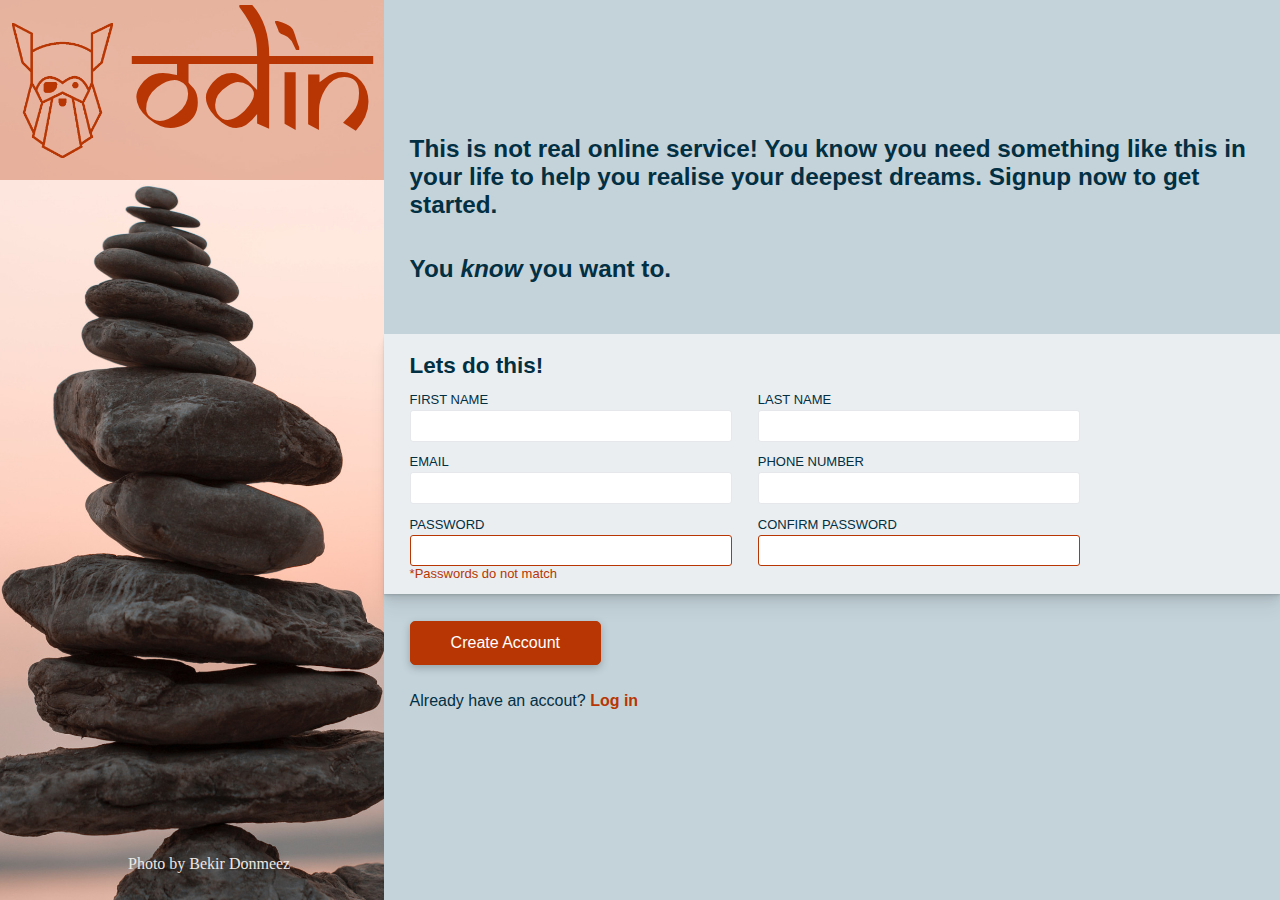
<file: index.html>
<!DOCTYPE html>
<html lang="en">
<head>
    <meta charset="UTF-8">
    <meta http-equiv="X-UA-Compatible" content="IE=edge">
    <meta name="viewport" content="width=device-width, initial-scale=1.0">
    <link rel="stylesheet" href="style.css">
    <title>Sign Up Form</title>
</head>
<body>
<div class="container">
    <div class="col1">
        <div class="logo">
            <img src="img/odin-lined.png" alt="Odin">
            <p>Odin</p>
        </div>
        <p class="copyright">Photo by <a href="https://unsplash.com/@bekirdonmeez">Bekir Donmeez</a> </p>
    </div>
    <div class="col2">
        <div class="textArea">
            <p>This is not real online service! You know you need something like this in your life to help you realise your deepest dreams. Signup now to get started. </p>
            <p>You <em>know</em> you want to.</p>
        </div>
        <form action="#" class="form">
            <div class="textInput">
                <p>Lets do this!</p>
                <div class="input" >
                    <label for="firstName">First Name</label>
                    <input type="text" name="firstName" id="firstName">
                </div>
                <div class="input">
                    <label for="lastName">Last Name</label>
                    <input type="text" name="lastName" id="lastName">
                </div>
                <div class="input">
                    <label for="email">Email</label>
                    <input type="email" name="email" id="email">
                </div>
                <div class="input">
                    <label for="phoneNum">Phone Number</label>
                    <input type="tel" name="phoneNum" id="phoneNum" pattern="[+][0-9]{12}">
                </div>
                <div class="input">
                    <label for="pwd">Password</label>
                    <input type="password" name="pwd" id="pwd" min="8">
                    <span>*Passwords do not match</span>
                </div>
                <div class="input">
                    <label for="cnfpwd">Confirm Password</label>
                    <input type="password" class="error" name="cnfpwd" id="cnfpwd" min="8" >
                
                </div>
            </div>
            <input type="submit" name="submit" id="submit" value="Create Account">
        </form>
        <div class="logIn">
            <p>Already have an accout? <a href="login.html">Log in</a></p>
        </div>
    </div>
</div>   
</body>
</html>



   
        
        
    </div>               
</form>
</file>
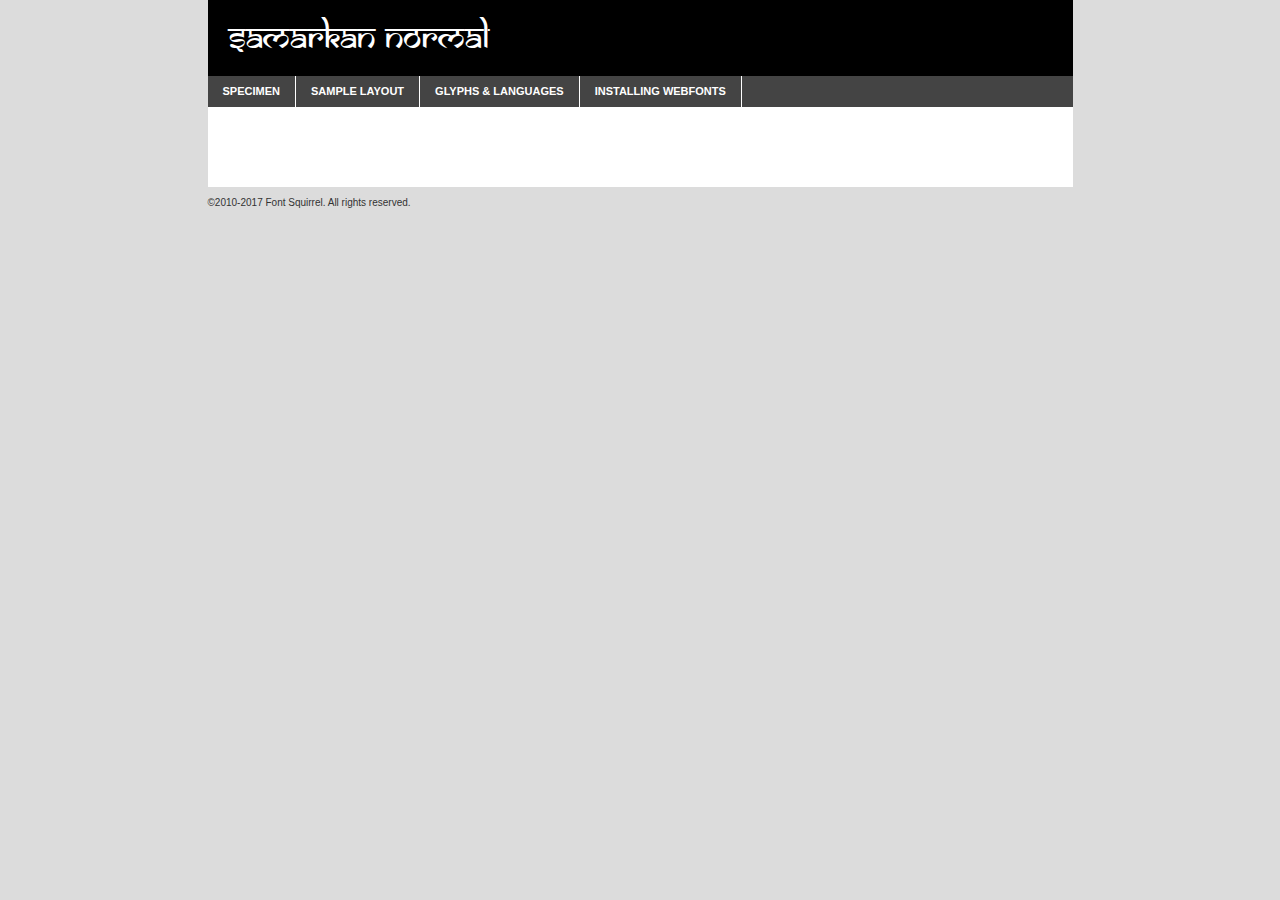
<file: font/saman___-demo.html>
<!DOCTYPE html PUBLIC "-//W3C//DTD XHTML 1.0 Transitional//EN"
        "http://www.w3.org/TR/xhtml1/DTD/xhtml1-transitional.dtd">

<html xmlns="http://www.w3.org/1999/xhtml" xml:lang="en" lang="en">
<head>
    <meta http-equiv="Content-Type" content="text/html; charset=utf-8"/>
    <script src="http://ajax.googleapis.com/ajax/libs/jquery/1.7.2/jquery.min.js" type="text/javascript" charset="utf-8"></script>
    <script type="text/javascript">
		(function($) {
			$.fn.easyTabs = function(option) {
				var param = jQuery.extend({ fadeSpeed: 'fast', defaultContent: 1, activeClass: 'active' }, option);
				$(this).each(function() {
					var thisId = '#' + this.id;
					if ( param.defaultContent == '' )
					{
						param.defaultContent = 1;
					}
					if ( typeof param.defaultContent == 'number' )
					{
						var defaultTab = $(thisId + ' .tabs li:eq(' + (param.defaultContent - 1) + ') a').attr('href').substr(1);
					}
					else
					{
						var defaultTab = param.defaultContent;
					}
					$(thisId + ' .tabs li a').each(function() {
						var tabToHide = $(this).attr('href').substr(1);
						$('#' + tabToHide).addClass('easytabs-tab-content');
					});
					hideAll();
					changeContent(defaultTab);

					function hideAll() {$(thisId + ' .easytabs-tab-content').hide();}

					function changeContent(tabId)
					{
						hideAll();
						$(thisId + ' .tabs li').removeClass(param.activeClass);
						$(thisId + ' .tabs li a[href=#' + tabId + ']').closest('li').addClass(param.activeClass);
						if ( param.fadeSpeed != 'none' )
						{
							$(thisId + ' #' + tabId).fadeIn(param.fadeSpeed);
						}
						else
						{
							$(thisId + ' #' + tabId).show();
						}
					}

					$(thisId + ' .tabs li').click(function() {
						var tabId = $(this).find('a').attr('href').substr(1);
						changeContent(tabId);
						return false;
					});
				});
			}
		})(jQuery);
    </script>
    <link rel="stylesheet" href="specimen_files/specimen_stylesheet.css" type="text/css" charset="utf-8"/>
    <link rel="stylesheet" href="stylesheet.css" type="text/css" charset="utf-8"/>

    <style type="text/css">
        		body {
			font-family: 'samarkan_____normal';
        		}

            </style>

    <title>Samarkan      Normal Specimen</title>


    <script type="text/javascript" charset="utf-8">
		$(document).ready(function() {
			$('#container').easyTabs({ defaultContent: 1 });
		});
    </script>
</head>

<body>
<div id="container">
    <div id="header">
		Samarkan      Normal    </div>
    <ul class="tabs">
        <li><a href="#specimen">Specimen</a></li>
        <li><a href="#layout">Sample Layout</a></li>
		        <li><a href="#glyphs">Glyphs &amp; Languages</a></li>
        <li><a href="#installing">Installing Webfonts</a></li>

    </ul>

    <div id="main_content">


        <div id="specimen">

            <div class="section">
                <div class="grid12 firstcol">
                    <div class="huge">AaBb</div>
                </div>
            </div>

            <div class="section">
                <div class="glyph_range">A&#x200B;B&#x200b;C&#x200b;D&#x200b;E&#x200b;F&#x200b;G&#x200b;H&#x200b;I&#x200b;J&#x200b;K&#x200b;L&#x200b;M&#x200b;N&#x200b;O&#x200b;P&#x200b;Q&#x200b;R&#x200b;S&#x200b;T&#x200b;U&#x200b;V&#x200b;W&#x200b;X&#x200b;Y&#x200b;Z&#x200b;a&#x200b;b&#x200b;c&#x200b;d&#x200b;e&#x200b;f&#x200b;g&#x200b;h&#x200b;i&#x200b;j&#x200b;k&#x200b;l&#x200b;m&#x200b;n&#x200b;o&#x200b;p&#x200b;q&#x200b;r&#x200b;s&#x200b;t&#x200b;u&#x200b;v&#x200b;w&#x200b;x&#x200b;y&#x200b;z&#x200b;1&#x200b;2&#x200b;3&#x200b;4&#x200b;5&#x200b;6&#x200b;7&#x200b;8&#x200b;9&#x200b;0&#x200b;&amp;&#x200b;.&#x200b;,&#x200b;?&#x200b;!&#x200b;&#64;&#x200b;(&#x200b;)&#x200b;#&#x200b;$&#x200b;%&#x200b;*&#x200b;+&#x200b;-&#x200b;=&#x200b;:&#x200b;;</div>
            </div>
            <div class="section">
                <div class="grid12 firstcol">
                    <table class="sample_table">
                        <tr>
                            <td>10</td>
                            <td class="size10">abcdefghijklmnopqrstuvwxyzABCDEFGHIJKLMNOPQRSTUVWXYZ0123456789abcdefghijklmnopqrstuvwxyzABCDEFGHIJKLMNOPQRSTUVWXYZ0123456789abcdefghijklmnopqrstuvwxyzABCDEFGHIJKLMNOPQRSTUVWXYZ</td>
                        </tr>
                        <tr>
                            <td>11</td>
                            <td class="size11">abcdefghijklmnopqrstuvwxyzABCDEFGHIJKLMNOPQRSTUVWXYZ0123456789abcdefghijklmnopqrstuvwxyzABCDEFGHIJKLMNOPQRSTUVWXYZ0123456789abcdefghijklmnopqrstuvwxyzABCDEFGHIJKLMNOPQRSTUVWXYZ</td>
                        </tr>
                        <tr>
                            <td>12</td>
                            <td class="size12">abcdefghijklmnopqrstuvwxyzABCDEFGHIJKLMNOPQRSTUVWXYZ0123456789abcdefghijklmnopqrstuvwxyzABCDEFGHIJKLMNOPQRSTUVWXYZ0123456789abcdefghijklmnopqrstuvwxyzABCDEFGHIJKLMNOPQRSTUVWXYZ</td>
                        </tr>
                        <tr>
                            <td>13</td>
                            <td class="size13">abcdefghijklmnopqrstuvwxyzABCDEFGHIJKLMNOPQRSTUVWXYZ0123456789abcdefghijklmnopqrstuvwxyzABCDEFGHIJKLMNOPQRSTUVWXYZ0123456789abcdefghijklmnopqrstuvwxyzABCDEFGHIJKLMNOPQRSTUVWXYZ</td>
                        </tr>
                        <tr>
                            <td>14</td>
                            <td class="size14">abcdefghijklmnopqrstuvwxyzABCDEFGHIJKLMNOPQRSTUVWXYZ0123456789abcdefghijklmnopqrstuvwxyzABCDEFGHIJKLMNOPQRSTUVWXYZ0123456789abcdefghijklmnopqrstuvwxyzABCDEFGHIJKLMNOPQRSTUVWXYZ</td>
                        </tr>
                        <tr>
                            <td>16</td>
                            <td class="size16">abcdefghijklmnopqrstuvwxyzABCDEFGHIJKLMNOPQRSTUVWXYZ0123456789abcdefghijklmnopqrstuvwxyzABCDEFGHIJKLMNOPQRSTUVWXYZ</td>
                        </tr>
                        <tr>
                            <td>18</td>
                            <td class="size18">abcdefghijklmnopqrstuvwxyzABCDEFGHIJKLMNOPQRSTUVWXYZ0123456789abcdefghijklmnopqrstuvwxyzABCDEFGHIJKLMNOPQRSTUVWXYZ</td>
                        </tr>
                        <tr>
                            <td>20</td>
                            <td class="size20">abcdefghijklmnopqrstuvwxyzABCDEFGHIJKLMNOPQRSTUVWXYZ0123456789abcdefghijklmnopqrstuvwxyzABCDEFGHIJKLMNOPQRSTUVWXYZ</td>
                        </tr>
                        <tr>
                            <td>24</td>
                            <td class="size24">abcdefghijklmnopqrstuvwxyzABCDEFGHIJKLMNOPQRSTUVWXYZ0123456789abcdefghijklmnopqrstuvwxyzABCDEFGHIJKLMNOPQRSTUVWXYZ</td>
                        </tr>
                        <tr>
                            <td>30</td>
                            <td class="size30">abcdefghijklmnopqrstuvwxyzABCDEFGHIJKLMNOPQRSTUVWXYZ0123456789abcdefghijklmnopqrstuvwxyzABCDEFGHIJKLMNOPQRSTUVWXYZ</td>
                        </tr>
                        <tr>
                            <td>36</td>
                            <td class="size36">abcdefghijklmnopqrstuvwxyzABCDEFGHIJKLMNOPQRSTUVWXYZ0123456789abcdefghijklmnopqrstuvwxyzABCDEFGHIJKLMNOPQRSTUVWXYZ</td>
                        </tr>
                        <tr>
                            <td>48</td>
                            <td class="size48">abcdefghijklmnopqrstuvwxyzABCDEFGHIJKLMNOPQRSTUVWXYZ0123456789abcdefghijklmnopqrstuvwxyzABCDEFGHIJKLMNOPQRSTUVWXYZ</td>
                        </tr>
                        <tr>
                            <td>60</td>
                            <td class="size60">abcdefghijklmnopqrstuvwxyzABCDEFGHIJKLMNOPQRSTUVWXYZ0123456789abcdefghijklmnopqrstuvwxyzABCDEFGHIJKLMNOPQRSTUVWXYZ</td>
                        </tr>
                        <tr>
                            <td>72</td>
                            <td class="size72">abcdefghijklmnopqrstuvwxyzABCDEFGHIJKLMNOPQRSTUVWXYZ0123456789abcdefghijklmnopqrstuvwxyzABCDEFGHIJKLMNOPQRSTUVWXYZ</td>
                        </tr>
                        <tr>
                            <td>90</td>
                            <td class="size90">abcdefghijklmnopqrstuvwxyzABCDEFGHIJKLMNOPQRSTUVWXYZ0123456789abcdefghijklmnopqrstuvwxyzABCDEFGHIJKLMNOPQRSTUVWXYZ</td>
                        </tr>
                    </table>

                </div>

            </div>


            <div class="section" id="bodycomparison">


                <div id="xheight">
                    <div class="fontbody">&#x25FC;&#x25FC;&#x25FC;&#x25FC;&#x25FC;&#x25FC;&#x25FC;&#x25FC;&#x25FC;&#x25FC;&#x25FC;&#x25FC;&#x25FC;&#x25FC;&#x25FC;&#x25FC;&#x25FC;&#x25FC;&#x25FC;&#x25FC;&#x25FC;&#x25FC;&#x25FC;&#x25FC;&#x25FC;&#x25FC;&#x25FC;&#x25FC;&#x25FC;&#x25FC;&#x25FC;&#x25FC;&#x25FC;&#x25FC;&#x25FC;&#x25FC;&#x25FC;&#x25FC;&#x25FC;&#x25FC;&#x25FC;&#x25FC;&#x25FC;&#x25FC;&#x25FC;&#x25FC;&#x25FC;&#x25FC;&#x25FC;&#x25FC;&#x25FC;&#x25FC;&#x25FC;&#x25FC;&#x25FC;&#x25FC;&#x25FC;&#x25FC;&#x25FC;&#x25FC;&#x25FC;&#x25FC;&#x25FC;&#x25FC;&#x25FC;&#x25FC;&#x25FC;&#x25FC;&#x25FC;&#x25FC;&#x25FC;&#x25FC;&#x25FC;&#x25FC;&#x25FC;&#x25FC;&#x25FC;&#x25FC;&#x25FC;&#x25FC;&#x25FC;&#x25FC;&#x25FC;&#x25FC;&#x25FC;&#x25FC;&#x25FC;&#x25FC;&#x25FC;&#x25FC;&#x25FC;&#x25FC;&#x25FC;&#x25FC;&#x25FC;&#x25FC;&#x25FC;&#x25FC;&#x25FC;body</div>
                    <div class="arialbody">body</div>
                    <div class="verdanabody">body</div>
                    <div class="georgiabody">body</div>
                </div>
                <div class="fontbody" style="z-index:1">
                    body<span>Samarkan      Normal</span>
                </div>
                <div class="arialbody" style="z-index:1">
                    body<span>Arial</span>
                </div>
                <div class="verdanabody" style="z-index:1">
                    body<span>Verdana</span>
                </div>
                <div class="georgiabody" style="z-index:1">
                    body<span>Georgia</span>
                </div>


            </div>


            <div class="section psample psample_row1" id="">

                <div class="grid2 firstcol">
                    <p class="size10"><span>10.</span>Aenean lacinia bibendum nulla sed consectetur. Fusce dapibus, tellus ac cursus commodo, tortor mauris condimentum nibh, ut fermentum massa justo sit amet risus. Nullam id dolor id nibh ultricies vehicula ut id elit. Cum sociis natoque penatibus et magnis dis parturient montes, nascetur ridiculus mus. Nulla vitae elit libero, a pharetra augue.</p>

                </div>
                <div class="grid3">
                    <p class="size11"><span>11.</span>Aenean lacinia bibendum nulla sed consectetur. Fusce dapibus, tellus ac cursus commodo, tortor mauris condimentum nibh, ut fermentum massa justo sit amet risus. Nullam id dolor id nibh ultricies vehicula ut id elit. Cum sociis natoque penatibus et magnis dis parturient montes, nascetur ridiculus mus. Nulla vitae elit libero, a pharetra augue.</p>

                </div>
                <div class="grid3">
                    <p class="size12"><span>12.</span>Aenean lacinia bibendum nulla sed consectetur. Fusce dapibus, tellus ac cursus commodo, tortor mauris condimentum nibh, ut fermentum massa justo sit amet risus. Nullam id dolor id nibh ultricies vehicula ut id elit. Cum sociis natoque penatibus et magnis dis parturient montes, nascetur ridiculus mus. Nulla vitae elit libero, a pharetra augue.</p>

                </div>
                <div class="grid4">
                    <p class="size13"><span>13.</span>Aenean lacinia bibendum nulla sed consectetur. Fusce dapibus, tellus ac cursus commodo, tortor mauris condimentum nibh, ut fermentum massa justo sit amet risus. Nullam id dolor id nibh ultricies vehicula ut id elit. Cum sociis natoque penatibus et magnis dis parturient montes, nascetur ridiculus mus. Nulla vitae elit libero, a pharetra augue.</p>

                </div>
                <div class="white_blend"></div>

            </div>
            <div class="section psample psample_row2" id="">
                <div class="grid3 firstcol">
                    <p class="size14"><span>14.</span>Aenean lacinia bibendum nulla sed consectetur. Fusce dapibus, tellus ac cursus commodo, tortor mauris condimentum nibh, ut fermentum massa justo sit amet risus. Nullam id dolor id nibh ultricies vehicula ut id elit. Cum sociis natoque penatibus et magnis dis parturient montes, nascetur ridiculus mus. Nulla vitae elit libero, a pharetra augue.</p>

                </div>
                <div class="grid4">
                    <p class="size16"><span>16.</span>Aenean lacinia bibendum nulla sed consectetur. Fusce dapibus, tellus ac cursus commodo, tortor mauris condimentum nibh, ut fermentum massa justo sit amet risus. Nullam id dolor id nibh ultricies vehicula ut id elit. Cum sociis natoque penatibus et magnis dis parturient montes, nascetur ridiculus mus. Nulla vitae elit libero, a pharetra augue.</p>

                </div>
                <div class="grid5">
                    <p class="size18"><span>18.</span>Aenean lacinia bibendum nulla sed consectetur. Fusce dapibus, tellus ac cursus commodo, tortor mauris condimentum nibh, ut fermentum massa justo sit amet risus. Nullam id dolor id nibh ultricies vehicula ut id elit. Cum sociis natoque penatibus et magnis dis parturient montes, nascetur ridiculus mus. Nulla vitae elit libero, a pharetra augue.</p>

                </div>

                <div class="white_blend"></div>

            </div>

            <div class="section psample psample_row3" id="">
                <div class="grid5 firstcol">
                    <p class="size20"><span>20.</span>Aenean lacinia bibendum nulla sed consectetur. Fusce dapibus, tellus ac cursus commodo, tortor mauris condimentum nibh, ut fermentum massa justo sit amet risus. Nullam id dolor id nibh ultricies vehicula ut id elit. Cum sociis natoque penatibus et magnis dis parturient montes, nascetur ridiculus mus. Nulla vitae elit libero, a pharetra augue.</p>
                </div>
                <div class="grid7">
                    <p class="size24"><span>24.</span>Aenean lacinia bibendum nulla sed consectetur. Fusce dapibus, tellus ac cursus commodo, tortor mauris condimentum nibh, ut fermentum massa justo sit amet risus. Nullam id dolor id nibh ultricies vehicula ut id elit. Cum sociis natoque penatibus et magnis dis parturient montes, nascetur ridiculus mus. Nulla vitae elit libero, a pharetra augue.</p>
                </div>

                <div class="white_blend"></div>

            </div>

            <div class="section psample psample_row4" id="">
                <div class="grid12 firstcol">
                    <p class="size30"><span>30.</span>Aenean lacinia bibendum nulla sed consectetur. Fusce dapibus, tellus ac cursus commodo, tortor mauris condimentum nibh, ut fermentum massa justo sit amet risus. Nullam id dolor id nibh ultricies vehicula ut id elit. Cum sociis natoque penatibus et magnis dis parturient montes, nascetur ridiculus mus. Nulla vitae elit libero, a pharetra augue.</p>
                </div>
                <div class="white_blend"></div>

            </div>


            <div class="section psample psample_row1 fullreverse">
                <div class="grid2 firstcol">
                    <p class="size10"><span>10.</span>Aenean lacinia bibendum nulla sed consectetur. Fusce dapibus, tellus ac cursus commodo, tortor mauris condimentum nibh, ut fermentum massa justo sit amet risus. Nullam id dolor id nibh ultricies vehicula ut id elit. Cum sociis natoque penatibus et magnis dis parturient montes, nascetur ridiculus mus. Nulla vitae elit libero, a pharetra augue.</p>

                </div>
                <div class="grid3">
                    <p class="size11"><span>11.</span>Aenean lacinia bibendum nulla sed consectetur. Fusce dapibus, tellus ac cursus commodo, tortor mauris condimentum nibh, ut fermentum massa justo sit amet risus. Nullam id dolor id nibh ultricies vehicula ut id elit. Cum sociis natoque penatibus et magnis dis parturient montes, nascetur ridiculus mus. Nulla vitae elit libero, a pharetra augue.</p>

                </div>
                <div class="grid3">
                    <p class="size12"><span>12.</span>Aenean lacinia bibendum nulla sed consectetur. Fusce dapibus, tellus ac cursus commodo, tortor mauris condimentum nibh, ut fermentum massa justo sit amet risus. Nullam id dolor id nibh ultricies vehicula ut id elit. Cum sociis natoque penatibus et magnis dis parturient montes, nascetur ridiculus mus. Nulla vitae elit libero, a pharetra augue.</p>

                </div>
                <div class="grid4">
                    <p class="size13"><span>13.</span>Aenean lacinia bibendum nulla sed consectetur. Fusce dapibus, tellus ac cursus commodo, tortor mauris condimentum nibh, ut fermentum massa justo sit amet risus. Nullam id dolor id nibh ultricies vehicula ut id elit. Cum sociis natoque penatibus et magnis dis parturient montes, nascetur ridiculus mus. Nulla vitae elit libero, a pharetra augue.</p>

                </div>
                <div class="black_blend"></div>

            </div>

            <div class="section psample psample_row2 fullreverse">
                <div class="grid3 firstcol">
                    <p class="size14"><span>14.</span>Aenean lacinia bibendum nulla sed consectetur. Fusce dapibus, tellus ac cursus commodo, tortor mauris condimentum nibh, ut fermentum massa justo sit amet risus. Nullam id dolor id nibh ultricies vehicula ut id elit. Cum sociis natoque penatibus et magnis dis parturient montes, nascetur ridiculus mus. Nulla vitae elit libero, a pharetra augue.</p>

                </div>
                <div class="grid4">
                    <p class="size16"><span>16.</span>Aenean lacinia bibendum nulla sed consectetur. Fusce dapibus, tellus ac cursus commodo, tortor mauris condimentum nibh, ut fermentum massa justo sit amet risus. Nullam id dolor id nibh ultricies vehicula ut id elit. Cum sociis natoque penatibus et magnis dis parturient montes, nascetur ridiculus mus. Nulla vitae elit libero, a pharetra augue.</p>

                </div>
                <div class="grid5">
                    <p class="size18"><span>18.</span>Aenean lacinia bibendum nulla sed consectetur. Fusce dapibus, tellus ac cursus commodo, tortor mauris condimentum nibh, ut fermentum massa justo sit amet risus. Nullam id dolor id nibh ultricies vehicula ut id elit. Cum sociis natoque penatibus et magnis dis parturient montes, nascetur ridiculus mus. Nulla vitae elit libero, a pharetra augue.</p>

                </div>
                <div class="black_blend"></div>

            </div>

            <div class="section psample fullreverse psample_row3" id="">
                <div class="grid5 firstcol">
                    <p class="size20"><span>20.</span>Aenean lacinia bibendum nulla sed consectetur. Fusce dapibus, tellus ac cursus commodo, tortor mauris condimentum nibh, ut fermentum massa justo sit amet risus. Nullam id dolor id nibh ultricies vehicula ut id elit. Cum sociis natoque penatibus et magnis dis parturient montes, nascetur ridiculus mus. Nulla vitae elit libero, a pharetra augue.</p>
                </div>
                <div class="grid7">
                    <p class="size24"><span>24.</span>Aenean lacinia bibendum nulla sed consectetur. Fusce dapibus, tellus ac cursus commodo, tortor mauris condimentum nibh, ut fermentum massa justo sit amet risus. Nullam id dolor id nibh ultricies vehicula ut id elit. Cum sociis natoque penatibus et magnis dis parturient montes, nascetur ridiculus mus. Nulla vitae elit libero, a pharetra augue.</p>
                </div>

                <div class="black_blend"></div>

            </div>

            <div class="section psample fullreverse psample_row4" id="" style="border-bottom: 20px #000 solid;">
                <div class="grid12 firstcol">
                    <p class="size30"><span>30.</span>Aenean lacinia bibendum nulla sed consectetur. Fusce dapibus, tellus ac cursus commodo, tortor mauris condimentum nibh, ut fermentum massa justo sit amet risus. Nullam id dolor id nibh ultricies vehicula ut id elit. Cum sociis natoque penatibus et magnis dis parturient montes, nascetur ridiculus mus. Nulla vitae elit libero, a pharetra augue.</p>
                </div>
                <div class="black_blend"></div>

            </div>


        </div>

        <div id="layout">

            <div class="section">

                <div class="grid12 firstcol">
                    <h1>Lorem Ipsum Dolor</h1>
                    <h2>Etiam porta sem malesuada magna mollis euismod</h2>

                    <p class="byline">By <a href="#link">Aenean Lacinia</a></p>
                </div>
            </div>
            <div class="section">
                <div class="grid8 firstcol">
                    <p class="large">Donec sed odio dui. Morbi leo risus, porta ac consectetur ac, vestibulum at eros. Fusce dapibus, tellus ac cursus commodo, tortor mauris condimentum nibh, ut fermentum massa justo sit amet risus. </p>


                    <h3>Pellentesque ornare sem</h3>

                    <p>Maecenas sed diam eget risus varius blandit sit amet non magna. Maecenas faucibus mollis interdum. Donec ullamcorper nulla non metus auctor fringilla. Nullam id dolor id nibh ultricies vehicula ut id elit. Nullam id dolor id nibh ultricies vehicula ut id elit. </p>

                    <p>Aenean eu leo quam. Pellentesque ornare sem lacinia quam venenatis vestibulum. Lorem ipsum dolor sit amet, consectetur adipiscing elit. Cum sociis natoque penatibus et magnis dis parturient montes, nascetur ridiculus mus. </p>

                    <p>Nulla vitae elit libero, a pharetra augue. Praesent commodo cursus magna, vel scelerisque nisl consectetur et. Aenean lacinia bibendum nulla sed consectetur. </p>

                    <p>Nullam quis risus eget urna mollis ornare vel eu leo. Nullam quis risus eget urna mollis ornare vel eu leo. Maecenas sed diam eget risus varius blandit sit amet non magna. Donec ullamcorper nulla non metus auctor fringilla. </p>

                    <h3>Cras mattis consectetur</h3>

                    <p>Aenean eu leo quam. Pellentesque ornare sem lacinia quam venenatis vestibulum. Aenean lacinia bibendum nulla sed consectetur. Integer posuere erat a ante venenatis dapibus posuere velit aliquet. Cras mattis consectetur purus sit amet fermentum. </p>

                    <p>Nullam id dolor id nibh ultricies vehicula ut id elit. Nullam quis risus eget urna mollis ornare vel eu leo. Cras mattis consectetur purus sit amet fermentum.</p>
                </div>

                <div class="grid4 sidebar">

                    <div class="box reverse">
                        <p class="last">Nullam quis risus eget urna mollis ornare vel eu leo. Donec ullamcorper nulla non metus auctor fringilla. Cras mattis consectetur purus sit amet fermentum. Sed posuere consectetur est at lobortis. Lorem ipsum dolor sit amet, consectetur adipiscing elit. </p>
                    </div>

                    <p class="caption">Maecenas sed diam eget risus varius.</p>

                    <p>Vestibulum id ligula porta felis euismod semper. Integer posuere erat a ante venenatis dapibus posuere velit aliquet. Vestibulum id ligula porta felis euismod semper. Sed posuere consectetur est at lobortis. Maecenas sed diam eget risus varius blandit sit amet non magna. Fusce dapibus, tellus ac cursus commodo, tortor mauris condimentum nibh, ut fermentum massa justo sit amet risus. </p>


                    <p>Duis mollis, est non commodo luctus, nisi erat porttitor ligula, eget lacinia odio sem nec elit. Aenean lacinia bibendum nulla sed consectetur. Vivamus sagittis lacus vel augue laoreet rutrum faucibus dolor auctor. Aenean lacinia bibendum nulla sed consectetur. Nullam quis risus eget urna mollis ornare vel eu leo. </p>

                    <p>Praesent commodo cursus magna, vel scelerisque nisl consectetur et. Donec ullamcorper nulla non metus auctor fringilla. Maecenas faucibus mollis interdum. Fusce dapibus, tellus ac cursus commodo, tortor mauris condimentum nibh, ut fermentum massa justo sit amet risus. </p>

                </div>
            </div>

        </div>


		

        <div id="glyphs">
            <div class="section">
                <div class="grid12 firstcol">

                    <h1>Language Support</h1>
                    <p>The subset of Samarkan      Normal in this kit supports the following languages:<br/>

						Albanian, Basque, Breton, Chamorro, Danish, Dutch, English, Faroese, Finnish, French, Frisian, Galician, German, Icelandic, Italian, Malagasy, Norwegian, Portuguese, Spanish, Alsatian, Aragonese, Arapaho, Arrernte, Asturian, Aymara, Bislama, Cebuano, Corsican, Fijian, French_creole, Genoese, Gilbertese, Greenlandic, Haitian_creole, Hiligaynon, Hmong, Hopi, Ibanag, Iloko_ilokano, Indonesian, Interglossa_glosa, Interlingua, Irish_gaelic, Jerriais, Lojban, Lombard, Luxembourgeois, Manx, Mohawk, Norfolk_pitcairnese, Occitan, Oromo, Pangasinan, Papiamento, Piedmontese, Potawatomi, Rhaeto-romance, Romansh, Rotokas, Sami_lule, Samoan, Sardinian, Scots_gaelic, Seychelles_creole, Shona, Sicilian, Somali, Southern_ndebele, Swahili, Swati_swazi, Tagalog_filipino_pilipino, Tetum, Tok_pisin, Uyghur_latinized, Volapuk, Walloon, Warlpiri, Xhosa, Yapese, Zulu, Latinbasic, Ubasic, Demo                    </p>
                    <h1>Glyph Chart</h1>
                    <p>The subset of Samarkan      Normal in this kit includes all the glyphs listed below. Unicode entities are included above each glyph to help you insert individual characters into your layout.</p>
                    <div id="glyph_chart">

																				                                <div><p>&amp;#13;</p>&#13;</div>
																				                                <div><p>&amp;#32;</p>&#32;</div>
																				                                <div><p>&amp;#33;</p>&#33;</div>
																				                                <div><p>&amp;#34;</p>&#34;</div>
																				                                <div><p>&amp;#35;</p>&#35;</div>
																				                                <div><p>&amp;#36;</p>&#36;</div>
																				                                <div><p>&amp;#37;</p>&#37;</div>
																				                                <div><p>&amp;#38;</p>&#38;</div>
																				                                <div><p>&amp;#39;</p>&#39;</div>
																				                                <div><p>&amp;#40;</p>&#40;</div>
																				                                <div><p>&amp;#41;</p>&#41;</div>
																				                                <div><p>&amp;#42;</p>&#42;</div>
																				                                <div><p>&amp;#43;</p>&#43;</div>
																				                                <div><p>&amp;#44;</p>&#44;</div>
																				                                <div><p>&amp;#45;</p>&#45;</div>
																				                                <div><p>&amp;#46;</p>&#46;</div>
																				                                <div><p>&amp;#47;</p>&#47;</div>
																				                                <div><p>&amp;#48;</p>&#48;</div>
																				                                <div><p>&amp;#49;</p>&#49;</div>
																				                                <div><p>&amp;#50;</p>&#50;</div>
																				                                <div><p>&amp;#51;</p>&#51;</div>
																				                                <div><p>&amp;#52;</p>&#52;</div>
																				                                <div><p>&amp;#53;</p>&#53;</div>
																				                                <div><p>&amp;#54;</p>&#54;</div>
																				                                <div><p>&amp;#55;</p>&#55;</div>
																				                                <div><p>&amp;#56;</p>&#56;</div>
																				                                <div><p>&amp;#57;</p>&#57;</div>
																				                                <div><p>&amp;#58;</p>&#58;</div>
																				                                <div><p>&amp;#59;</p>&#59;</div>
																				                                <div><p>&amp;#60;</p>&#60;</div>
																				                                <div><p>&amp;#61;</p>&#61;</div>
																				                                <div><p>&amp;#62;</p>&#62;</div>
																				                                <div><p>&amp;#63;</p>&#63;</div>
																				                                <div><p>&amp;#64;</p>&#64;</div>
																				                                <div><p>&amp;#65;</p>&#65;</div>
																				                                <div><p>&amp;#66;</p>&#66;</div>
																				                                <div><p>&amp;#67;</p>&#67;</div>
																				                                <div><p>&amp;#68;</p>&#68;</div>
																				                                <div><p>&amp;#69;</p>&#69;</div>
																				                                <div><p>&amp;#70;</p>&#70;</div>
																				                                <div><p>&amp;#71;</p>&#71;</div>
																				                                <div><p>&amp;#72;</p>&#72;</div>
																				                                <div><p>&amp;#73;</p>&#73;</div>
																				                                <div><p>&amp;#74;</p>&#74;</div>
																				                                <div><p>&amp;#75;</p>&#75;</div>
																				                                <div><p>&amp;#76;</p>&#76;</div>
																				                                <div><p>&amp;#77;</p>&#77;</div>
																				                                <div><p>&amp;#78;</p>&#78;</div>
																				                                <div><p>&amp;#79;</p>&#79;</div>
																				                                <div><p>&amp;#80;</p>&#80;</div>
																				                                <div><p>&amp;#81;</p>&#81;</div>
																				                                <div><p>&amp;#82;</p>&#82;</div>
																				                                <div><p>&amp;#83;</p>&#83;</div>
																				                                <div><p>&amp;#84;</p>&#84;</div>
																				                                <div><p>&amp;#85;</p>&#85;</div>
																				                                <div><p>&amp;#86;</p>&#86;</div>
																				                                <div><p>&amp;#87;</p>&#87;</div>
																				                                <div><p>&amp;#88;</p>&#88;</div>
																				                                <div><p>&amp;#89;</p>&#89;</div>
																				                                <div><p>&amp;#90;</p>&#90;</div>
																				                                <div><p>&amp;#91;</p>&#91;</div>
																				                                <div><p>&amp;#92;</p>&#92;</div>
																				                                <div><p>&amp;#93;</p>&#93;</div>
																				                                <div><p>&amp;#94;</p>&#94;</div>
																				                                <div><p>&amp;#95;</p>&#95;</div>
																				                                <div><p>&amp;#96;</p>&#96;</div>
																				                                <div><p>&amp;#97;</p>&#97;</div>
																				                                <div><p>&amp;#98;</p>&#98;</div>
																				                                <div><p>&amp;#99;</p>&#99;</div>
																				                                <div><p>&amp;#100;</p>&#100;</div>
																				                                <div><p>&amp;#101;</p>&#101;</div>
																				                                <div><p>&amp;#102;</p>&#102;</div>
																				                                <div><p>&amp;#103;</p>&#103;</div>
																				                                <div><p>&amp;#104;</p>&#104;</div>
																				                                <div><p>&amp;#105;</p>&#105;</div>
																				                                <div><p>&amp;#106;</p>&#106;</div>
																				                                <div><p>&amp;#107;</p>&#107;</div>
																				                                <div><p>&amp;#108;</p>&#108;</div>
																				                                <div><p>&amp;#109;</p>&#109;</div>
																				                                <div><p>&amp;#110;</p>&#110;</div>
																				                                <div><p>&amp;#111;</p>&#111;</div>
																				                                <div><p>&amp;#112;</p>&#112;</div>
																				                                <div><p>&amp;#113;</p>&#113;</div>
																				                                <div><p>&amp;#114;</p>&#114;</div>
																				                                <div><p>&amp;#115;</p>&#115;</div>
																				                                <div><p>&amp;#116;</p>&#116;</div>
																				                                <div><p>&amp;#117;</p>&#117;</div>
																				                                <div><p>&amp;#118;</p>&#118;</div>
																				                                <div><p>&amp;#119;</p>&#119;</div>
																				                                <div><p>&amp;#120;</p>&#120;</div>
																				                                <div><p>&amp;#121;</p>&#121;</div>
																				                                <div><p>&amp;#122;</p>&#122;</div>
																				                                <div><p>&amp;#123;</p>&#123;</div>
																				                                <div><p>&amp;#124;</p>&#124;</div>
																				                                <div><p>&amp;#125;</p>&#125;</div>
																				                                <div><p>&amp;#126;</p>&#126;</div>
																				                                <div><p>&amp;#128;</p>&#128;</div>
																				                                <div><p>&amp;#144;</p>&#144;</div>
																				                                <div><p>&amp;#157;</p>&#157;</div>
																				                                <div><p>&amp;#160;</p>&#160;</div>
																				                                <div><p>&amp;#161;</p>&#161;</div>
																				                                <div><p>&amp;#162;</p>&#162;</div>
																				                                <div><p>&amp;#163;</p>&#163;</div>
																				                                <div><p>&amp;#164;</p>&#164;</div>
																				                                <div><p>&amp;#165;</p>&#165;</div>
																				                                <div><p>&amp;#166;</p>&#166;</div>
																				                                <div><p>&amp;#167;</p>&#167;</div>
																				                                <div><p>&amp;#168;</p>&#168;</div>
																				                                <div><p>&amp;#169;</p>&#169;</div>
																				                                <div><p>&amp;#170;</p>&#170;</div>
																				                                <div><p>&amp;#171;</p>&#171;</div>
																				                                <div><p>&amp;#172;</p>&#172;</div>
																				                                <div><p>&amp;#173;</p>&#173;</div>
																				                                <div><p>&amp;#174;</p>&#174;</div>
																				                                <div><p>&amp;#175;</p>&#175;</div>
																				                                <div><p>&amp;#176;</p>&#176;</div>
																				                                <div><p>&amp;#177;</p>&#177;</div>
																				                                <div><p>&amp;#178;</p>&#178;</div>
																				                                <div><p>&amp;#179;</p>&#179;</div>
																				                                <div><p>&amp;#180;</p>&#180;</div>
																				                                <div><p>&amp;#181;</p>&#181;</div>
																				                                <div><p>&amp;#182;</p>&#182;</div>
																				                                <div><p>&amp;#183;</p>&#183;</div>
																				                                <div><p>&amp;#184;</p>&#184;</div>
																				                                <div><p>&amp;#185;</p>&#185;</div>
																				                                <div><p>&amp;#186;</p>&#186;</div>
																				                                <div><p>&amp;#187;</p>&#187;</div>
																				                                <div><p>&amp;#188;</p>&#188;</div>
																				                                <div><p>&amp;#189;</p>&#189;</div>
																				                                <div><p>&amp;#190;</p>&#190;</div>
																				                                <div><p>&amp;#191;</p>&#191;</div>
																				                                <div><p>&amp;#192;</p>&#192;</div>
																				                                <div><p>&amp;#193;</p>&#193;</div>
																				                                <div><p>&amp;#194;</p>&#194;</div>
																				                                <div><p>&amp;#195;</p>&#195;</div>
																				                                <div><p>&amp;#196;</p>&#196;</div>
																				                                <div><p>&amp;#197;</p>&#197;</div>
																				                                <div><p>&amp;#198;</p>&#198;</div>
																				                                <div><p>&amp;#199;</p>&#199;</div>
																				                                <div><p>&amp;#200;</p>&#200;</div>
																				                                <div><p>&amp;#201;</p>&#201;</div>
																				                                <div><p>&amp;#202;</p>&#202;</div>
																				                                <div><p>&amp;#203;</p>&#203;</div>
																				                                <div><p>&amp;#204;</p>&#204;</div>
																				                                <div><p>&amp;#205;</p>&#205;</div>
																				                                <div><p>&amp;#206;</p>&#206;</div>
																				                                <div><p>&amp;#207;</p>&#207;</div>
																				                                <div><p>&amp;#208;</p>&#208;</div>
																				                                <div><p>&amp;#209;</p>&#209;</div>
																				                                <div><p>&amp;#210;</p>&#210;</div>
																				                                <div><p>&amp;#211;</p>&#211;</div>
																				                                <div><p>&amp;#212;</p>&#212;</div>
																				                                <div><p>&amp;#213;</p>&#213;</div>
																				                                <div><p>&amp;#214;</p>&#214;</div>
																				                                <div><p>&amp;#215;</p>&#215;</div>
																				                                <div><p>&amp;#216;</p>&#216;</div>
																				                                <div><p>&amp;#217;</p>&#217;</div>
																				                                <div><p>&amp;#218;</p>&#218;</div>
																				                                <div><p>&amp;#219;</p>&#219;</div>
																				                                <div><p>&amp;#220;</p>&#220;</div>
																				                                <div><p>&amp;#221;</p>&#221;</div>
																				                                <div><p>&amp;#222;</p>&#222;</div>
																				                                <div><p>&amp;#223;</p>&#223;</div>
																				                                <div><p>&amp;#224;</p>&#224;</div>
																				                                <div><p>&amp;#225;</p>&#225;</div>
																				                                <div><p>&amp;#226;</p>&#226;</div>
																				                                <div><p>&amp;#227;</p>&#227;</div>
																				                                <div><p>&amp;#228;</p>&#228;</div>
																				                                <div><p>&amp;#229;</p>&#229;</div>
																				                                <div><p>&amp;#230;</p>&#230;</div>
																				                                <div><p>&amp;#231;</p>&#231;</div>
																				                                <div><p>&amp;#232;</p>&#232;</div>
																				                                <div><p>&amp;#233;</p>&#233;</div>
																				                                <div><p>&amp;#234;</p>&#234;</div>
																				                                <div><p>&amp;#235;</p>&#235;</div>
																				                                <div><p>&amp;#236;</p>&#236;</div>
																				                                <div><p>&amp;#237;</p>&#237;</div>
																				                                <div><p>&amp;#238;</p>&#238;</div>
																				                                <div><p>&amp;#239;</p>&#239;</div>
																				                                <div><p>&amp;#240;</p>&#240;</div>
																				                                <div><p>&amp;#241;</p>&#241;</div>
																				                                <div><p>&amp;#242;</p>&#242;</div>
																				                                <div><p>&amp;#243;</p>&#243;</div>
																				                                <div><p>&amp;#244;</p>&#244;</div>
																				                                <div><p>&amp;#245;</p>&#245;</div>
																				                                <div><p>&amp;#246;</p>&#246;</div>
																				                                <div><p>&amp;#247;</p>&#247;</div>
																				                                <div><p>&amp;#248;</p>&#248;</div>
																				                                <div><p>&amp;#249;</p>&#249;</div>
																				                                <div><p>&amp;#250;</p>&#250;</div>
																				                                <div><p>&amp;#251;</p>&#251;</div>
																				                                <div><p>&amp;#252;</p>&#252;</div>
																				                                <div><p>&amp;#253;</p>&#253;</div>
																				                                <div><p>&amp;#254;</p>&#254;</div>
																				                                <div><p>&amp;#255;</p>&#255;</div>
																				                                <div><p>&amp;#338;</p>&#338;</div>
																				                                <div><p>&amp;#339;</p>&#339;</div>
																				                                <div><p>&amp;#376;</p>&#376;</div>
																				                                <div><p>&amp;#710;</p>&#710;</div>
																				                                <div><p>&amp;#732;</p>&#732;</div>
																				                                <div><p>&amp;#8192;</p>&#8192;</div>
																				                                <div><p>&amp;#8193;</p>&#8193;</div>
																				                                <div><p>&amp;#8194;</p>&#8194;</div>
																				                                <div><p>&amp;#8195;</p>&#8195;</div>
																				                                <div><p>&amp;#8196;</p>&#8196;</div>
																				                                <div><p>&amp;#8197;</p>&#8197;</div>
																				                                <div><p>&amp;#8198;</p>&#8198;</div>
																				                                <div><p>&amp;#8199;</p>&#8199;</div>
																				                                <div><p>&amp;#8200;</p>&#8200;</div>
																				                                <div><p>&amp;#8201;</p>&#8201;</div>
																				                                <div><p>&amp;#8202;</p>&#8202;</div>
																				                                <div><p>&amp;#8208;</p>&#8208;</div>
																				                                <div><p>&amp;#8209;</p>&#8209;</div>
																				                                <div><p>&amp;#8210;</p>&#8210;</div>
																				                                <div><p>&amp;#8211;</p>&#8211;</div>
																				                                <div><p>&amp;#8212;</p>&#8212;</div>
																				                                <div><p>&amp;#8216;</p>&#8216;</div>
																				                                <div><p>&amp;#8217;</p>&#8217;</div>
																				                                <div><p>&amp;#8218;</p>&#8218;</div>
																				                                <div><p>&amp;#8220;</p>&#8220;</div>
																				                                <div><p>&amp;#8221;</p>&#8221;</div>
																				                                <div><p>&amp;#8222;</p>&#8222;</div>
																				                                <div><p>&amp;#8226;</p>&#8226;</div>
																				                                <div><p>&amp;#8230;</p>&#8230;</div>
																				                                <div><p>&amp;#8239;</p>&#8239;</div>
																				                                <div><p>&amp;#8249;</p>&#8249;</div>
																				                                <div><p>&amp;#8250;</p>&#8250;</div>
																				                                <div><p>&amp;#8287;</p>&#8287;</div>
																				                                <div><p>&amp;#8482;</p>&#8482;</div>
																				                                <div><p>&amp;#9724;</p>&#9724;</div>
																																													                    </div>
                </div>


            </div>
        </div>


        <div id="specs">

        </div>

        <div id="installing">
            <div class="section">
                <div class="grid7 firstcol">
                    <h1>Installing Webfonts</h1>

                    <p>Webfonts are supported by all major browser platforms but not all in the same way. There are currently four different font formats that must be included in order to target all browsers. This includes TTF, WOFF, EOT and SVG.</p>

                    <h2>1. Upload your webfonts</h2>
                    <p>You must upload your webfont kit to your website. They should be in or near the same directory as your CSS files.</p>

                    <h2>2. Include the webfont stylesheet</h2>
                    <p>A special CSS @font-face declaration helps the various browsers select the appropriate font it needs without causing you a bunch of headaches. Learn more about this syntax by reading the <a href="https://www.fontspring.com/blog/further-hardening-of-the-bulletproof-syntax">Fontspring blog post</a> about it. The code for it is as follows:</p>


                    <code>
                        @font-face{
                        font-family: 'MyWebFont';
                        src: url('WebFont.eot');
                        src: url('WebFont.eot?#iefix') format('embedded-opentype'),
                        url('WebFont.woff') format('woff'),
                        url('WebFont.ttf') format('truetype'),
                        url('WebFont.svg#webfont') format('svg');
                        }
                    </code>

                    <p>We've already gone ahead and generated the code for you. All you have to do is link to the stylesheet in your HTML, like this:</p>
                    <code>&lt;link rel=&quot;stylesheet&quot; href=&quot;stylesheet.css&quot; type=&quot;text/css&quot; charset=&quot;utf-8&quot; /&gt;</code>

                    <h2>3. Modify your own stylesheet</h2>
                    <p>To take advantage of your new fonts, you must tell your stylesheet to use them. Look at the original @font-face declaration above and find the property called "font-family." The name linked there will be what you use to reference the font. Prepend that webfont name to the font stack in the "font-family" property, inside the selector you want to change. For example:</p>
                    <code>p { font-family: 'WebFont', Arial, sans-serif; }</code>

                    <h2>4. Test</h2>
                    <p>Getting webfonts to work cross-browser <em>can</em> be tricky. Use the information in the sidebar to help you if you find that fonts aren't loading in a particular browser.</p>
                </div>

                <div class="grid5 sidebar">
                    <div class="box">
                        <h2>Troubleshooting<br/>Font-Face Problems</h2>
                        <p>Having trouble getting your webfonts to load in your new website? Here are some tips to sort out what might be the problem.</p>

                        <h3>Fonts not showing in any browser</h3>

                        <p>This sounds like you need to work on the plumbing. You either did not upload the fonts to the correct directory, or you did not link the fonts properly in the CSS. If you've confirmed that all this is correct and you still have a problem, take a look at your .htaccess file and see if requests are getting intercepted.</p>

                        <h3>Fonts not loading in iPhone or iPad</h3>

                        <p>The most common problem here is that you are serving the fonts from an IIS server. IIS refuses to serve files that have unknown MIME types. If that is the case, you must set the MIME type for SVG to "image/svg+xml" in the server settings. Follow these instructions from Microsoft if you need help.</p>

                        <h3>Fonts not loading in Firefox</h3>

                        <p>The primary reason for this failure? You are still using a version Firefox older than 3.5. So upgrade already! If that isn't it, then you are very likely serving fonts from a different domain. Firefox requires that all font assets be served from the same domain. Lastly it is possible that you need to add WOFF to your list of MIME types (if you are serving via IIS.)</p>

                        <h3>Fonts not loading in IE</h3>

                        <p>Are you looking at Internet Explorer on an actual Windows machine or are you cheating by using a service like Adobe BrowserLab? Many of these screenshot services do not render @font-face for IE. Best to test it on a real machine.</p>

                        <h3>Fonts not loading in IE9</h3>

                        <p>IE9, like Firefox, requires that fonts be served from the same domain as the website. Make sure that is the case.</p>
                    </div>
                </div>
            </div>

        </div>

    </div>
    <div id="footer">
        <p>&copy;2010-2017 Font Squirrel. All rights reserved.</p>
    </div>
</div>
</body>
</html>
</file>
<file: style.css>
*{
    margin: 0;
    padding: 0;
    box-sizing: border-box;
}
@font-face {
    font-family: 'samarkan_____normal';
    src: url('font/saman___-webfont.woff2') format('woff2'),
         url('font/saman___-webfont.woff') format('woff');
    font-weight: normal;
    font-style: normal;

}
@import url('https://fonts.googleapis.com/css2?family=Roboto:ital,wght@0,400;0,700;0,900;1,300&display=swap');
.container {
    display: flex;
    flex-direction: row;
    height: 100vh;
    width: 100vw;
    flex-wrap: nowrap;
}

.col1{
    height: 100vh;
    width: 30vw;
    background-color: green;
    background-image: url(img/balance.jpg);
    background-position: center;
    background-repeat: no-repeat;
    background-size: 80vh;

}

.logo{
    background-color: rgba(183, 54, 3, 0.3);
    /* position:relative;
    top: 2vh; */
    height: 20vh;
    display: flex;
    justify-content: center;
    align-items: center;
    gap: 20px;

}
.logo img{
    height: 15vh;
}
.logo p{
    font-size: 15vh;
    color: #b73603;
    font-family: 'samarkan_____normal';
}
.copyright{
    color: #ede7e4;
    font-size: 16px;
    position: relative;
    top: 75vh;
    left: 10vw;
}
.copyright a{
    text-decoration: none;
    color: #ede7e4;
}
.col2{
    height: 100vh;
    width: 70vw;
    padding-top: 15vh;
    background-color: #c4d3da;
    color: #032f43;
    font-family: 'Roboto','Segoe UI', Tahoma, Geneva, Verdana, sans-serif;
    display: flex;
    flex-direction: column;
    align-items: flex-start;
}
.textArea{
    height: auto;
    padding-left: 2vw;
    padding-bottom: 4vw;
    font-size: 2.7vh;
    font-weight: 600;
    display: flex;
    flex-direction: column;
    gap: 4vh;
}

.textInput{
    width: 100%;
    height: auto;
    padding-top: 1.5vw;
    padding-left: 2vw;
    box-shadow: rgba(0, 0, 0, 0.05) 0px 1px 1px, rgba(0, 0, 0, 0.05) 0px 2px 2px, rgba(0, 0, 0, 0.05) 0px 4px 4px, rgba(0, 0, 0, 0.05) 0px 8px 8px, rgba(0, 0, 0, 0.05) 0px 16px 16px; 
    /* margin-bottom: 3vh; */
    background-color: #eaeef0;
    display: flex;
    flex-direction: row;
    flex-wrap: wrap;
    
}
.textInput p{
    width: 100%;
    padding-bottom: 1vw;
    font-size: 2.5vh;
    font-weight: 700;
}

.input{
    display: flex;
    flex-flow: column wrap;
    width: 40%;
    padding-bottom: 1vw;
    padding-right: 2vw;
    
}
.input input{
    border: 1px solid #E5E7EB;
    border-radius: 3px;
    height: 3.5vh;
}
.input label{
    padding-bottom: 3px;
    font-size: small;
    text-transform: uppercase;

}
.input span{
    color: #b73603;
    font-size: small;
}

#submit{
    margin: 3vh 2vw;
    padding: 12px 40px;
    background-color: #b73603;
    border: 1px solid #b73603;;
    color: white;
    font-size: medium;
    border-radius: 5px;
    box-shadow: rgba(0, 0, 0, 0.24) 0px 3px 8px;;
}
#pwd, #cnfpwd{
    border: 1px solid rgb(183, 54, 3);
    /* box-shadow: rgba(183, 54, 3, 0.24) 0px 3px 8px;   */
}
input:focus{
    outline: none;
    border: 1px solid #032f43;
    box-shadow: rgba(3, 47, 67, 0.24) 0px 3px 8px;;
}
input:invalid{
    outline: none;
    border: 1px solid rgb(183, 54, 3);
    box-shadow: rgba(183, 54, 3, 0.24) 0px 3px 8px;
}

.logIn{
    margin-left: 2vw ;
}
.logIn a{
    text-decoration: none;
    color: #b73603;
    font-weight: 700;
}
</file>
<file: font/stylesheet.css>
/*! Generated by Font Squirrel (https://www.fontsquirrel.com) on September 5, 2022 */



@font-face {
    font-family: 'samarkan_____normal';
    src: url('saman___-webfont.woff2') format('woff2'),
         url('saman___-webfont.woff') format('woff');
    font-weight: normal;
    font-style: normal;

}
</file>
<file: font/specimen_files/specimen_stylesheet.css>
@import url('grid_12-825-55-15.css');

/*  
	CSS Reset by Eric Meyer - Released under Public Domain
    http://meyerweb.com/eric/tools/css/reset/
*/
html, body, div, span, applet, object, iframe,
h1, h2, h3, h4, h5, h6, p, blockquote, pre,
a, abbr, acronym, address, big, cite, code,
del, dfn, em, font, img, ins, kbd, q, s, samp,
small, strike, strong, sub, sup, tt, var,
b, u, i, center, dl, dt, dd, ol, ul, li,
fieldset, form, label, legend, table,
caption, tbody, tfoot, thead, tr, th, td {
	margin:         0;
	padding:        0;
	border:         0;
	outline:        0;
	font-size:      100%;
	vertical-align: baseline;
	background:     transparent;
}

body {
	line-height: 1;
}

ol, ul {
	list-style: none;
}

blockquote, q {
	quotes: none;
}

blockquote:before, blockquote:after,
q:before, q:after {
	content: '';
	content: none;
}

:focus {
	outline: 0;
}

ins {
	text-decoration: none;
}

del {
	text-decoration: line-through;
}

table {
	border-collapse: collapse;
	border-spacing:  0;
}


body {
	color:            #000;
	background-color: #dcdcdc;
}

a {
	text-decoration: none;
	color:           #1883ba;
}

h1 {
	font-size:     32px;
	font-weight:   normal;
	font-style:    normal;
	margin-bottom: 18px;
}

h2 {
	font-size: 18px;
}

#container {
	width:  865px;
	margin: 0px auto;
}


#header {
	padding:          20px;
	font-size:        36px;
	background-color: #000;
	color:            #fff;
}

#header span {
	color: #666;
}

#main_content {
	background-color: #fff;
	padding:          60px 20px 20px;
}


#footer p {
	margin:         0;
	padding-top:    10px;
	padding-bottom: 50px;
	color:          #333;
	font:           10px Arial, sans-serif;
}

.tabs {
	width:            100%;
	height:           31px;
	background-color: #444;
}

.tabs li {
	float:            left;
	margin:           0;
	overflow:         hidden;
	background-color: #444;
}

.tabs li a {
	display:         block;
	color:           #fff;
	text-decoration: none;
	font:            bold 11px/11px 'Arial';
	text-transform:  uppercase;
	padding:         10px 15px;
	border-right:    1px solid #fff;
}

.tabs li a:hover {
	background-color: #00b3ff;

}

.tabs li.active a {
	color:            #000;
	background-color: #fff;
}


div.huge {

	font-size:      300px;
	line-height:    1em;
	padding:        0;
	letter-spacing: -.02em;
	overflow:       hidden;
}

div.glyph_range {
	font-size:   72px;
	line-height: 1.1em;
}

.size10 {
	font-size: 10px;
}

.size11 {
	font-size: 11px;
}

.size12 {
	font-size: 12px;
}

.size13 {
	font-size: 13px;
}

.size14 {
	font-size: 14px;
}

.size16 {
	font-size: 16px;
}

.size18 {
	font-size: 18px;
}

.size20 {
	font-size: 20px;
}

.size24 {
	font-size: 24px;
}

.size30 {
	font-size: 30px;
}

.size36 {
	font-size: 36px;
}

.size48 {
	font-size: 48px;
}

.size60 {
	font-size: 60px;
}

.size72 {
	font-size: 72px;
}

.size90 {
	font-size: 90px;
}


.psample_row1 {
	height: 120px;
}

.psample_row1 {
	height: 120px;
}

.psample_row2 {
	height: 160px;
}

.psample_row3 {
	height: 160px;
}

.psample_row4 {
	height: 160px;
}

.psample {
	overflow: hidden;
	position: relative;
}

.psample p {
	line-height: 1.3em;
	display:     block;
	overflow:    hidden;
	margin:      0;
}

.psample span {
	margin-right: .5em;
}

.white_blend {
	width:            100%;
	height:           61px;
	background-image: url([data-uri]);
	position:         absolute;
	bottom:           0;
}

.black_blend {
	width:            100%;
	height:           61px;
	background-image: url([data-uri]);
	position:         absolute;
	bottom:           0;
}

.fullreverse {
	background:    #000 !important;
	color:         #fff !important;
	margin-left:   -20px;
	padding-left:  20px;
	margin-right:  -20px;
	padding-right: 20px;
	padding:       20px;
	margin-bottom: 0;
}


.sample_table td {
	padding-top:    3px;
	padding-bottom: 5px;
	padding-left:   5px;
	vertical-align: middle;
	line-height:    1.2em;
}

.sample_table td:first-child {
	background-color: #eee;
	text-align:       right;
	padding-right:    5px;
	padding-left:     0;
	padding:          5px;
	font:             11px/12px 'Courier New', Courier, mono;
}

code {
	white-space:      pre;
	background-color: #eee;
	display:          block;
	padding:          10px;
	margin-bottom:    18px;
	overflow:         auto;
}


.bottom, .last {
	margin-bottom:  0 !important;
	padding-bottom: 0 !important;
}

.box {
	padding:       18px;
	margin-bottom: 18px;
	background:    #eee;
}

.reverse, .reversed {
	background: #000 !important;
	color:      #fff !important;
	border:     none !important;
}

#bodycomparison {
	position:    relative;
	overflow:    hidden;
	font-size:   72px;
	height:      90px;
	white-space: nowrap;
}

#bodycomparison div {
	font-size:   72px;
	line-height: 90px;
	display:     inline;
	margin:      0 15px 0 0;
	padding:     0;
}

#bodycomparison div span {
	font:     10px Arial;
	position: absolute;
	left:     0;
}

#xheight {
	float:       none;
	position:    absolute;
	color:       #d9f3ff;
	font-size:   72px;
	line-height: 90px;
}

.fontbody {
	position: relative;
}

.arialbody {
	font-family: Arial;
	position:    relative;
}

.verdanabody {
	font-family: Verdana;
	position:    relative;
}

.georgiabody {
	font-family: Georgia;
	position:    relative;
}

/* @group Layout page
 */

#layout h1 {
	font-size:   36px;
	line-height: 42px;
	font-weight: normal;
	font-style:  normal;
}

#layout h2 {
	font-size:   24px;
	line-height: 23px;
	font-weight: normal;
	font-style:  normal;
}

#layout h3 {
	font-size:   22px;
	line-height: 1.4em;
	margin-top:  1em;
	font-weight: normal;
	font-style:  normal;
}


#layout p.byline {
	font-size:     12px;
	margin-top:    18px;
	line-height:   12px;
	margin-bottom: 0;
}

#layout p {
	font-size:     14px;
	line-height:   21px;
	margin-bottom: .5em;
}

#layout p.large {
	font-size:   18px;
	line-height: 26px;
}

#layout .sidebar p {
	font-size:   12px;
	line-height: 1.4em;
}

#layout p.caption {
	font-size:     10px;
	margin-top:    -16px;
	margin-bottom: 18px;
}

/* @end */

/* @group Glyphs */

#glyph_chart div {
	background-color: #d9f3ff;
	color:            black;
	float:            left;
	font-size:        36px;
	height:           1.2em;
	line-height:      1.2em;
	margin-bottom:    1px;
	margin-right:     1px;
	text-align:       center;
	width:            1.2em;
	position:         relative;
	padding:          .6em .2em .2em;
}

#glyph_chart div p {
	position:         absolute;
	left:             0;
	top:              0;
	display:          block;
	text-align:       center;
	font:             bold 9px Arial, sans-serif;
	background-color: #3a768f;
	width:            100%;
	color:            #fff;
	padding:          2px 0;
}


#glyphs h1 {
	font-family: Arial, sans-serif;
}

/* @end */

/* @group Installing */

#installing {
	font: 13px Arial, sans-serif;
}

#installing p,
#glyphs p {
	line-height:   1.2em;
	margin-bottom: 18px;
	font:          13px Arial, sans-serif;
}


#installing h3 {
	font-size:  15px;
	margin-top: 18px;
}

/* @end */

#rendering h1 {
	font-family: Arial, sans-serif;
}

.render_table td {
	font:           11px 'Courier New', Courier, mono;
	vertical-align: middle;
}
</file>
